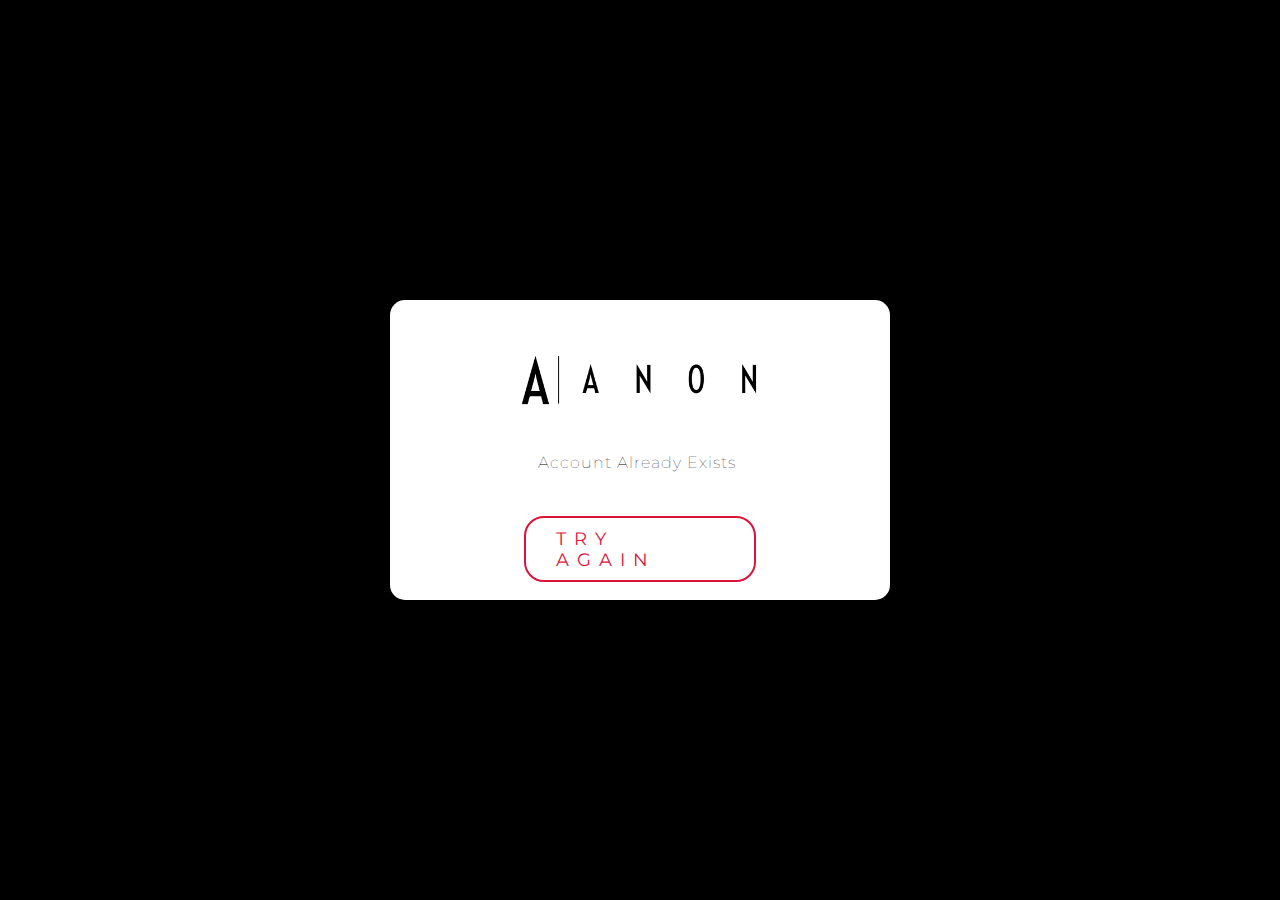
<file: account_already_exists.html>
<!DOCTYPE html>
<html lang="en">
<head>
    <meta charset="UTF-8">
    <meta http-equiv="X-UA-Compatible" content="IE=edge">
    <meta name="viewport" content="width=device-width, initial-scale=1.0">
    <title>Registration Error</title>
    <link rel="stylesheet" href="account_a_exists.css">
</head>
<body>
    <div class="container">
        <div class="post-section">
            <img src="./images/Anon-logos_black.png" alt="">
            <h2>Account Already Exists</h2>
            <a href="landingPage.html#logup" type = 'button' class = 'cta'>Try Again</a>
        </div>
    </div>
</body>
</html>
</file>
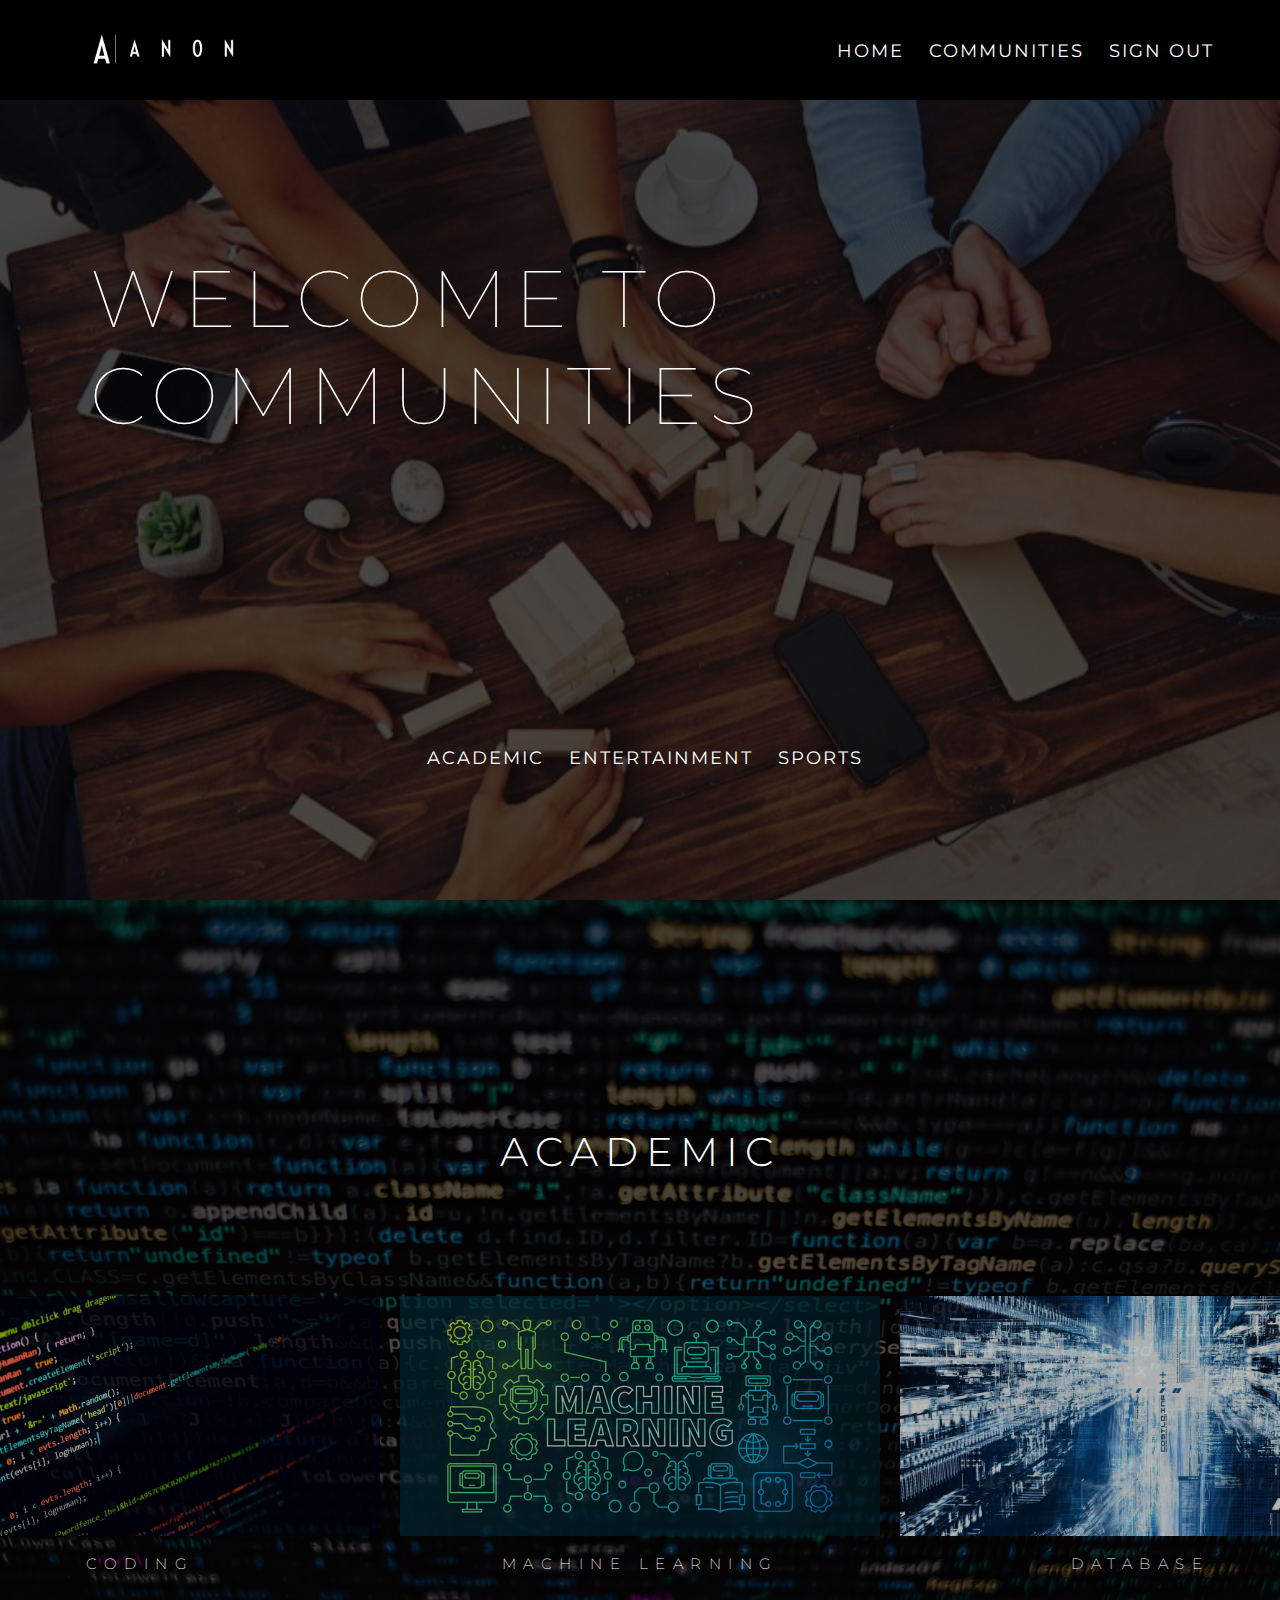
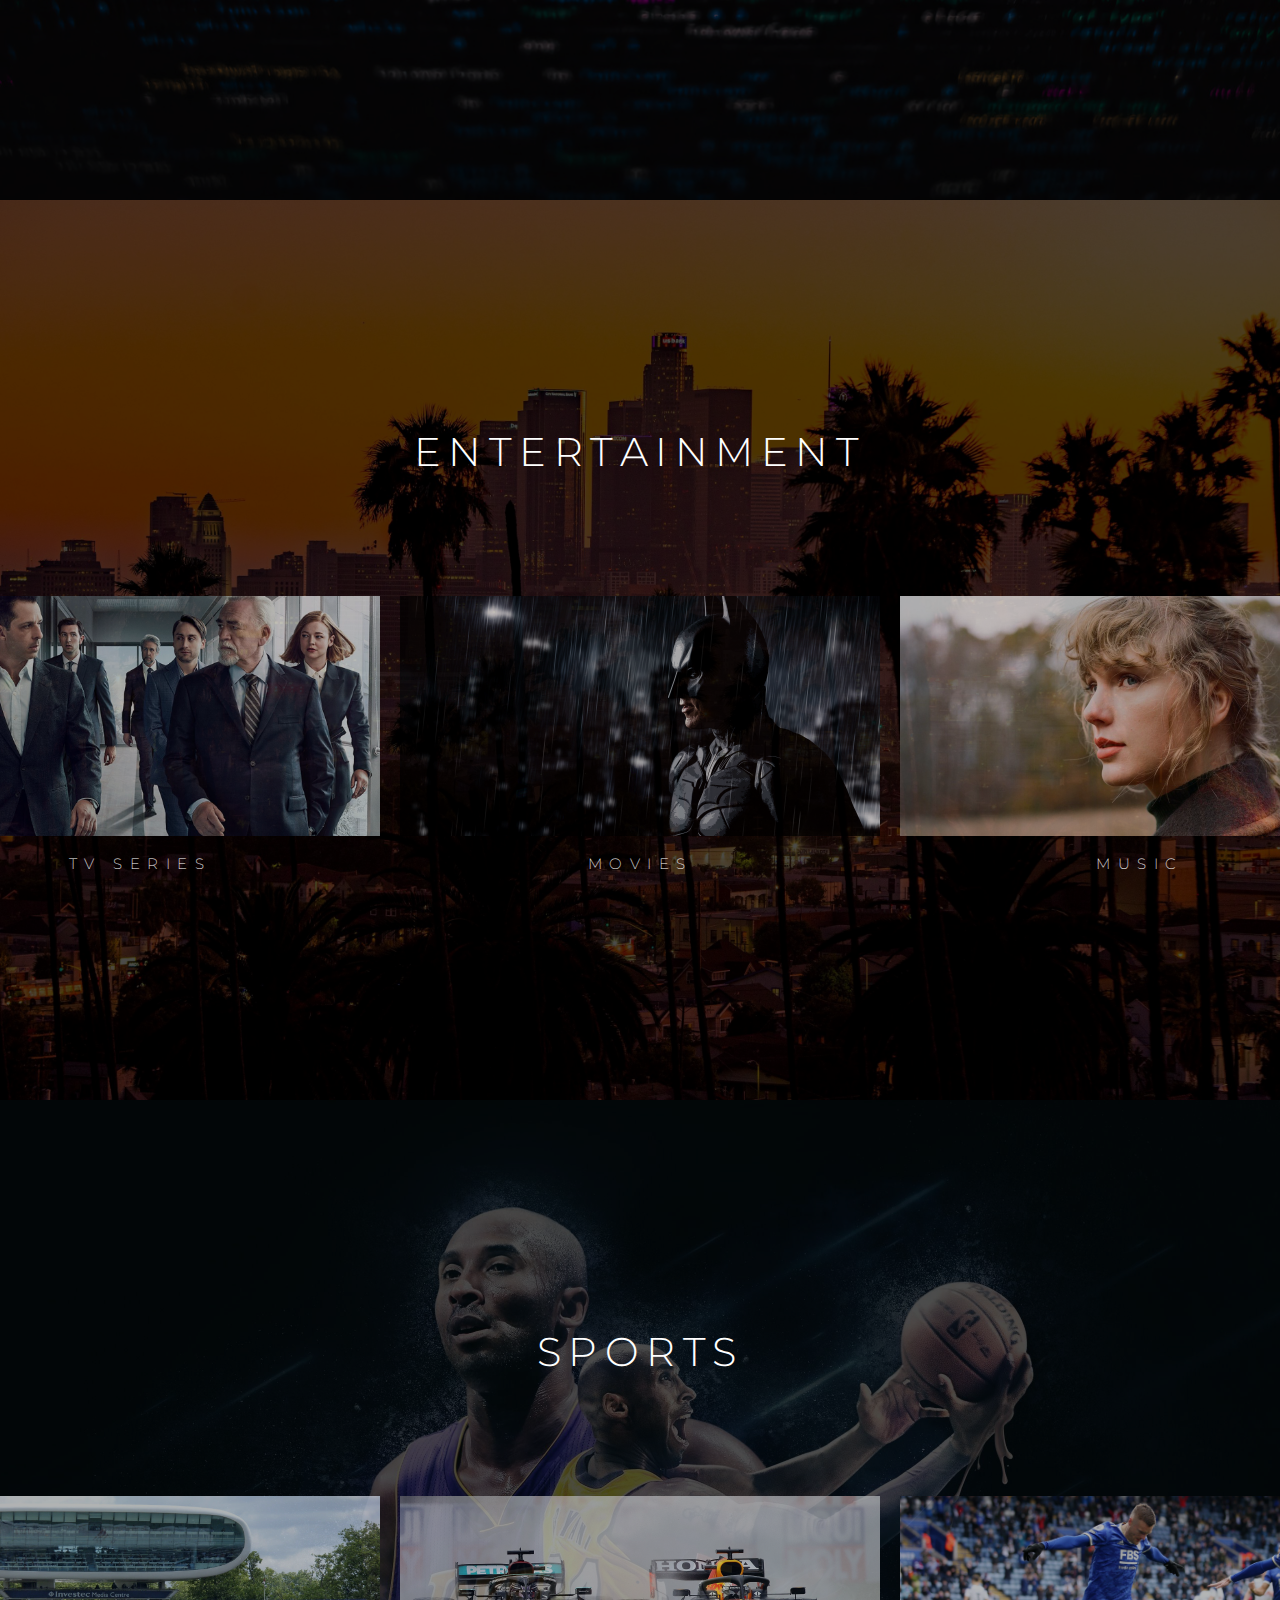
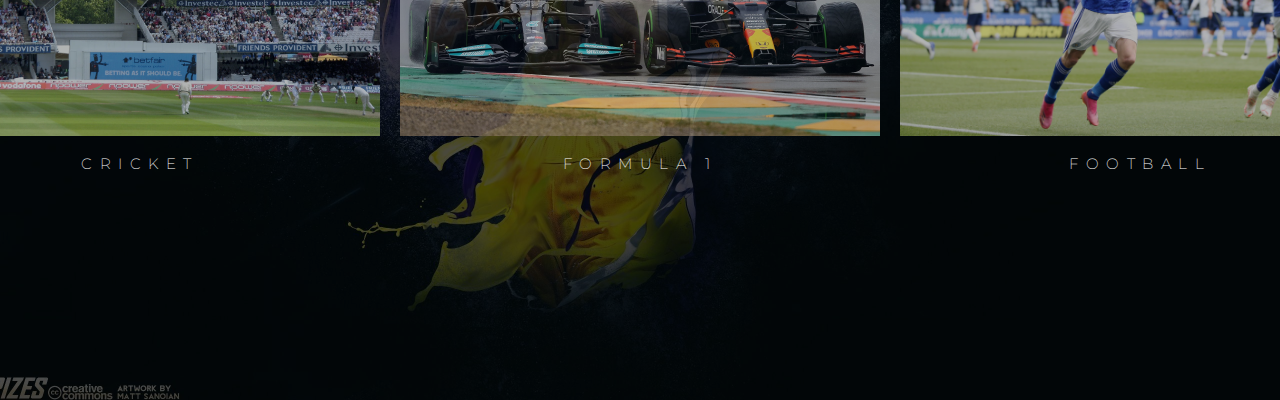
<file: communities_page.html>
<!DOCTYPE html>
<html lang="en">
<head>
    <meta charset="UTF-8">
    <meta http-equiv="X-UA-Compatible" content="IE=edge">
    <meta name="viewport" content="width=device-width, initial-scale=1.0">
    <title>Communities</title>
    <link rel="stylesheet" href="communities.css">
    <link rel="stylesheet" href="master.css">
</head>
<body>
    <section id = "header">
        <div class="header container">
            <div class="nav-bar">
                <div class="logo">
                    <a href="#"><img src="./images/Anon-logos_white.png" alt=""></a>
                </div>
                <div class="nav-list">
                    <div class="hamburger"><div class="bar"></div></div>
                    <ul>
                        <li><a href="home_page.html">Home</a></li>
                        <li><a href="communities_page.html">Communities</a></li>
                        <li><a href="#">Sign Out</a></li>
                    </ul>
                </div>
            </div>
        </div>
    </section>

    <section id = "community">
        <div class="community container">
            <h1>Welcome to Communities</h1>
            <div class="community-nav">
                <ul>
                    <li><a href="#academic">Academic</a></li>
                    <li><a href="#entertainment">Entertainment</a></li>
                    <li><a href="#sports">Sports</a></li>
                </ul>
            </div>
        </div>  
    </section>

    <section id = "academic">
        <div class="academic container">
            <div class="section-top">
                <h1 class="section-title">Academic</h1>
            </div> 
            <div class="community-groups fadein">
                <div class="group">
                    <a href="https://discord.gg/8SugkGEcqr"><img src="./images/coding.jpg" alt=""></a>
                    <h2>Coding</h2>
                </div>
                <div class="group">
                    <a href=""><img src="./images/ml.jpg" alt=""></a>
                    <h2>Machine Learning</h2>
                </div>
                <div class="group">
                    <a href=""><img src="./images/database.jpg" alt=""></a>
                    <h2>Database</h2>
                </div>
            </div>
        </div>
    </section>
    <section id = "entertainment">
        <div class="entertainment container">
            <div class="section-top">
                <h1 class="section-title">Entertainment</h1>
            </div> 
            <div class="community-groups fadein">
                <div class="group">
                    <a href=""><img src="./images/tv.jpg" alt=""></a>
                    <h2>TV Series</h2>
                </div>
                <div class="group">
                    <a href=""><img src="./images/movies.jpg" alt=""></a>
                    <h2>Movies</h2>
                </div>
                <div class="group">
                    <a href="https://discord.gg/HxRXS2NtUt"><img src="./images/music.jpg" alt=""></a>
                    <h2>Music</h2>
                </div>
            </div>
        </div>
    </section>
    <section id = "sports">
        <div class="sports container">
            <div class="section-top">
                <h1 class="section-title">Sports</h1>
            </div> 
            <div class="community-groups fadein">
                <div class="group">
                    <a href=""><img src="./images/cricket.jpg" alt=""></a>
                    <h2>Cricket</h2>
                </div>
                <div class="group">
                    <a href="https://discord.gg/FCKqjsymTC"><img src="./images/f1.jpg" alt=""></a>
                    <h2>Formula 1</h2>
                </div>
                <div class="group">
                    <a href=""><img src="./images/football.jpg" alt=""></a>
                    <h2>Football</h2>
                </div>
            </div>
        </div>
    </section>
</body>
</html>
</file>
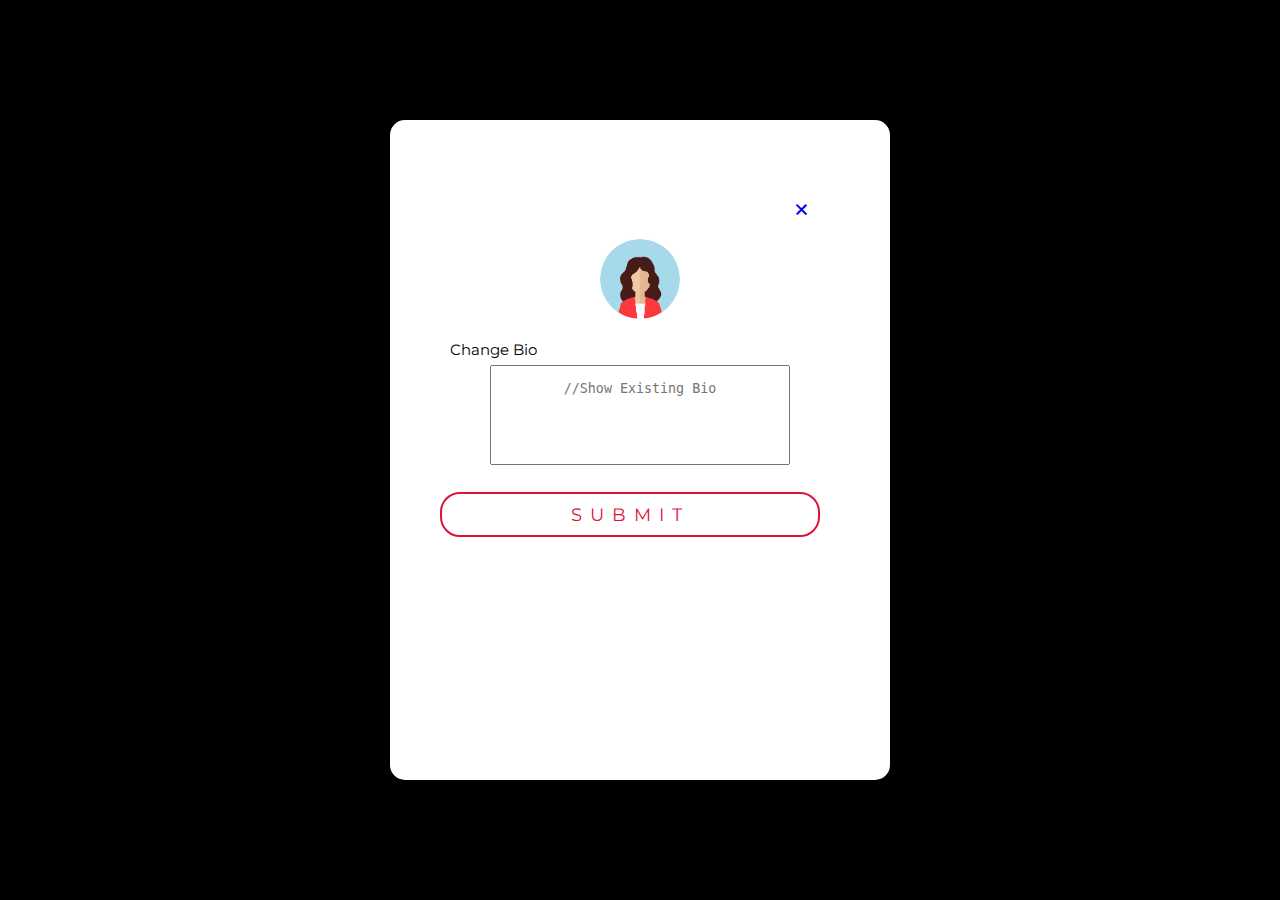
<file: edit_profile_page.html>
<!DOCTYPE html>
<html lang="en">
<head>
    <meta charset="UTF-8">
    <meta http-equiv="X-UA-Compatible" content="IE=edge">
    <meta name="viewport" content="width=device-width, initial-scale=1.0">
    <title>Edit Profile</title>
    <link rel="stylesheet" href="edit_profile.css">
</head>
<body>
    <div class="container">
        <div class="post-section">
            <a href="profile_page.php" class = 'close'>+</a>
            <img src="./images/avatar.png" alt="">
            <form class = "registeration" action="edit_profile_page.php" method="post">
                <!-- <div class="form_item">
                    <label for="username">Username:</label><br>
                    <input type="text" id = "username" name = "username" required><br>
                </div> -->
<!--                 <div class="form_item">
                    <label for="og_password">Original Password:</label><br>
                    <input type="password" id = "og_password" name = "og_password"><br>
                </div>
                <div class="form_item">
                    <label for="ch_password">Change Password</label><br>
                    <input type="password" id = "ch_password" name = "ch_password"><br>
                </div> -->
                <div class="form_item">
                    <label for="change_bio">Change Bio</label><br>
                    <textarea name="post_content" id="" cols="30" rows="10" placeholder="//Show Existing Bio"></textarea>
                </div>
                <div class="form_item">
                    <input type = "submit" class = "cta" name = "submit">
                </div>
            </form>
        </div>
    </div>
</body>
</html>
</file>
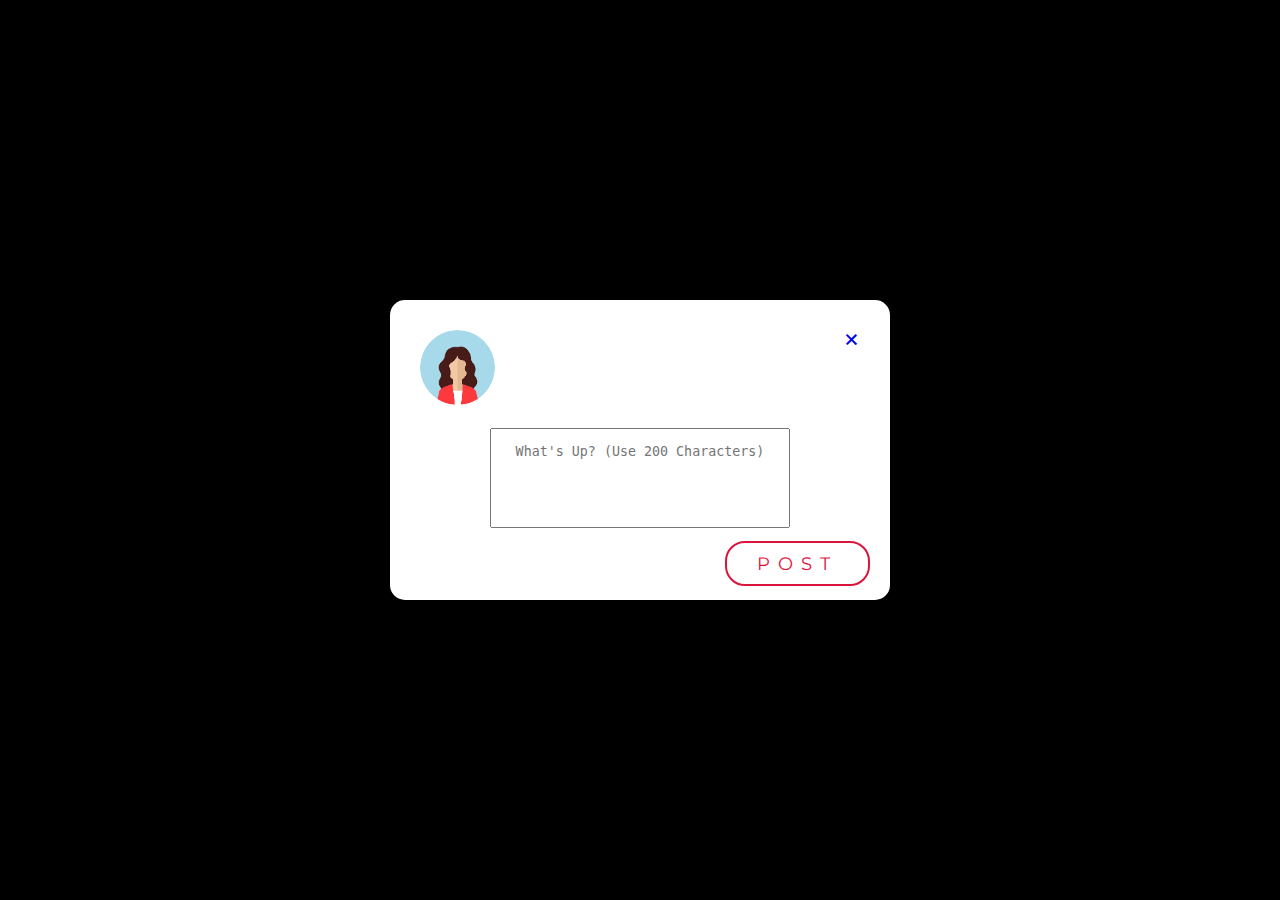
<file: post_maker.html>
<!DOCTYPE html>
<html lang="en">
<head>
    <meta charset="UTF-8">
    <meta http-equiv="X-UA-Compatible" content="IE=edge">
    <meta name="viewport" content="width=device-width, initial-scale=1.0">
    <title>Posts</title>
    <link rel="stylesheet" href="posts.css">
</head>
<body>
    <div class="container">
        <div class="post-section">
            <a href="home_page.html" class = 'close'>+</a>
            <img src="./images/avatar.png" alt="">
            <form action="#">
                <textarea name="post_content" id="" cols="30" rows="10" placeholder="What's Up? (Use 200 Characters)"></textarea>
                <a href="#" type = 'button' class = 'cta'>Post</a>
            </form>
        </div>
    </div>
</body>
</html>
</file>
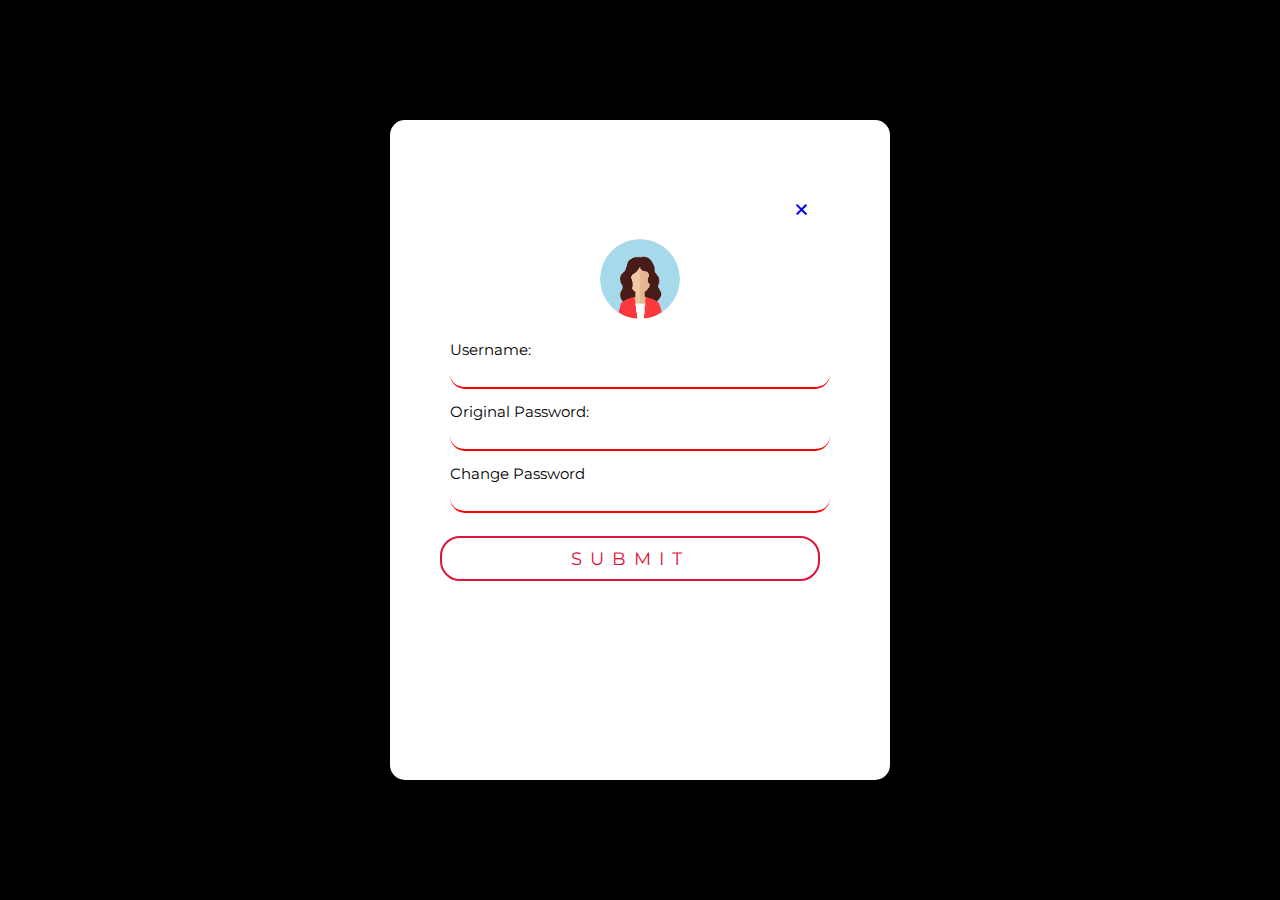
<file: settings.html>
<!DOCTYPE html>
<html lang="en">
<head>
    <meta charset="UTF-8">
    <meta http-equiv="X-UA-Compatible" content="IE=edge">
    <meta name="viewport" content="width=device-width, initial-scale=1.0">
    <title>Edit Profile</title>
    <link rel="stylesheet" href="edit_profile.css">
</head>
<body>
    <div class="container">
        <div class="post-section">
            <a href="home_page.html" class = 'close'>+</a>
            <img src="./images/avatar.png" alt="">
            <form class = "registeration" action="edit_profile_page.php" method="post">
                <div class="form_item">
                    <label for="username">Username:</label><br>
                    <input type="text" id = "username" name = "username" required><br>
                </div>
                <div class="form_item">
                    <label for="og_password">Original Password:</label><br>
                    <input type="password" id = "og_password" name = "og_password"><br>
                </div>
                <div class="form_item">
                    <label for="ch_password">Change Password</label><br>
                    <input type="password" id = "ch_password" name = "ch_password"><br>
                </div>
                <div class="form_item">
                    <input type = "submit" class = "cta" name = "submit">
                </div>
            </form>
        </div>
    </div>
</body>
</html>
</file>
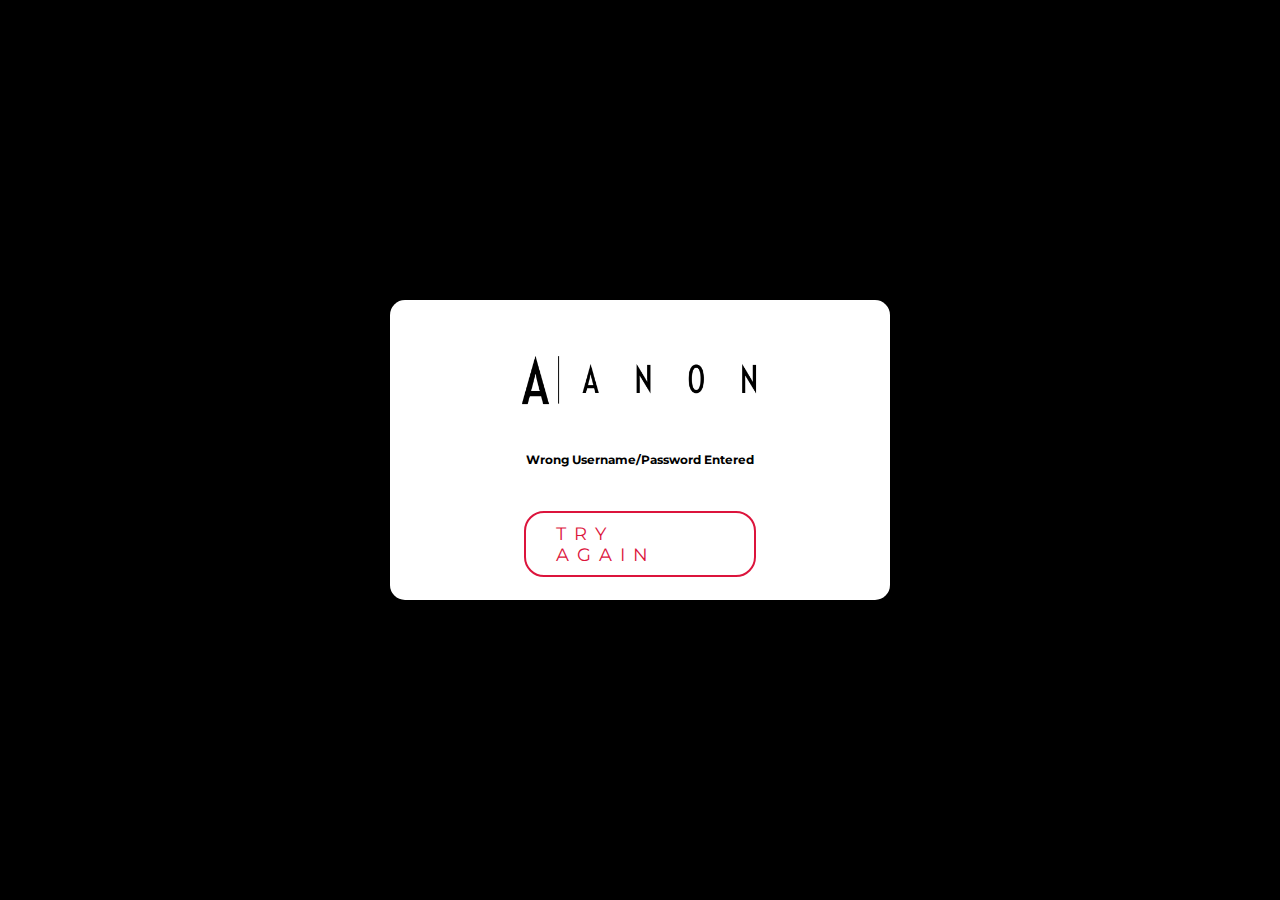
<file: wrongPassword.html>
<!DOCTYPE html>
<html lang="en">
<head>
    <meta charset="UTF-8">
    <meta http-equiv="X-UA-Compatible" content="IE=edge">
    <meta name="viewport" content="width=device-width, initial-scale=1.0">
    <title>Posts</title>
    <link rel="stylesheet" href="wrongPasswordWin.css">
</head>
<body>
    <div class="container">
        <div class="post-section">
            <img src="./images/Anon-logos_black.png" alt="">
            <center><h3>Wrong Username/Password Entered</h3></center>
            <a href="landingPage.html#login" type = 'button' class = 'cta'>Try Again</a>
        </div>
    </div>
</body>
</html>
</file>
<file: account_a_exists.css>
@import url('https://fonts.googleapis.com/css2?family=Montserrat:wght@300;400;700&display=swap');
*{
    padding: 0;
    margin: 0;
    box-sizing: border-box;
}
img{
    height: 100%;
    width: 100%;
    object-fit: cover;
}
html{
    font-size: 10px;
    font-family: 'Montserrat', sans-serif;
    scroll-behavior: smooth;
}
body{
    background-color: black;
}
.post-section{
    background-color: white;
    width: 500px;
    height: 300px;
    position: absolute;
    top: 50%;
    left: 50%;
    transform: translate(-50%, -50%);
    border-radius: 15px;
    padding: 10px;

}
.post-section img{
    height: 140px;
    width: 70%;
    margin-left: 72px;
}
.post-section h2{
    font-size: 16px;
    letter-spacing: 1px;
    font-weight: 100;
    width: 50%;
    margin-left: 138px;
}
.cta{
    float: right;
    margin-left: 123.9185px;
    margin-right: 123.9185px;
    margin-top: 44px;
    text-decoration: none;
    padding: 10px 30px;
    color: crimson;
    background-color: transparent;
    border: 2px solid crimson;
    font-size: 1.75rem;
    text-transform: uppercase;
    letter-spacing: .8rem;
    border-radius: 20px;
    transition: .3s ease;
    transition-property: background-color, color;
}
.cta:hover{
    color: white;
    background-color: crimson;
}
</file>
<file: communities.css>
@import url('https://fonts.googleapis.com/css2?family=Montserrat:wght@300;400;700&display=swap');
*{
    padding: 0;
    margin: 0;
    box-sizing: border-box;
}
html{
    font-size: 10px;
    font-family: 'Montserrat', sans-serif;
    scroll-behavior: smooth;
}
a{
    text-decoration: none;
}
.container{
    min-height: 100vh;
    width: 100%;
    display: flex;
    align-items: center;
    justify-content: center;
}
img{
    height: 100%;
    width: 100%;
    object-fit: cover;
}
p{
    color: black;
    font-size: 1.4rem;
    margin-top: 5px;
    line-height: 2.5rem;
    font-weight: 300;
    letter-spacing: .05rem;
}
.section-title{
    font-size: 4rem;
    font-weight: 300;
    color: black;
    margin-bottom: 10px;
    text-transform: uppercase;
    letter-spacing: .2rem;
    text-align: center;
}
#header{
    position: fixed;
    z-index: 1000;
    left: 0;
    top: 0;
    width: 100vw;
    height: auto;
}

#header .header{
    min-height: 8vh;
    background-color: black;
}

#header .nav-bar{
    display: flex;
    align-items: center;
    justify-content: space-between;
    margin: auto;
    width: 90%;
    height: 100px;
    max-width: 1300px;
    padding-top: 0 10px;
}

#header .nav-list ul{
    position: initial;
    display: block;
    height: auto;
    width: fit-content;
}

#header .nav-list ul li{
    display: inline-block;
    margin: 0 0 0 20px;
    position: relative;
}
#header .nav-list ul li a{
    font-size: 1.75rem;
    letter-spacing: .2rem;
    color: white;
    text-transform: uppercase;
    margin-right: 2px;
    transition: .15s ease;
}
#header .logo{
    width: 200px;
    cursor: pointer;
}

#header .nav-list ul li a:hover{
    color: crimson;
}
#community{
    background-image: url(./images/group.jpeg);
    background-size: cover;
    background-position: top center;
    position: relative;
    z-index: 1;
}
#community .community{
    max-width: 1200px;
    margin: 0 auto;
    padding: 0 50px;
    display: flex;
    flex-direction: column;
}
#community::after{
    content: '';
    position: absolute;
    left: 0;
    top: 0;
    height: 100%;
    width: 100%;
    background-color: black;
    opacity: .7;
    z-index: -1;
}
#community h1{
    font-size: 80px;
    margin-top: 250px;
    color: white;
    font-weight: 100;
    text-transform: uppercase;
    letter-spacing: 0.75rem;
}
#community .community-nav{
    position: relative;
    display: flex;
    align-items: center;
    justify-content: space-between;
    margin: auto;
    width: 466px;
    height: 100px;
    max-width: 1300px;
    padding-top: 0 10px;
}
#community .community-nav ul{
    margin-top: 170px;
    position: absolute;
    display: block;
    height: auto;
    width: fit-content;
}

#community .community-nav ul li{
    display: inline-block;
    margin: 0 0 0 20px;
    position: relative;
}
#community .community-nav ul li a{
    font-size: 1.75rem;
    letter-spacing: .2rem;
    color: white;
    text-transform: uppercase;
    margin-right: 2px;
    transition: .15s ease;
}
#community .community-nav ul li a:hover{
    color: crimson;
    font-size: 1.9rem;
}
#academic{
    background-image: url(./images/academic.jpg);
    background-size: cover;
    background-position: top center;
    position: relative;
    z-index: 1;
}
#academic::after{
    content: '';
    position: absolute;
    left: 0;
    top: 0;
    height: 100%;
    width: 100%;
    background-color: black;
    opacity: .7;
    z-index: -1;
}
#academic .academic{
    flex-direction: column;
    text-align: center;
    max-width: 1500px;
    margin: 0 auto;
    padding: 100px 0;
}

#academic .section-top{
    max-width: 500px;
    margin: 0 auto;
}
#academic .section-top h1{
    font-size: 4rem;
    margin-bottom: 120px;
    color: white;
    letter-spacing: .75rem;
}
#academic .community-groups{
    display: flex;
    justify-content: space-evenly;
    align-items: center;
    position: relative;
}
#academic img{
    width: 480px;
    height: 240px;
    margin: auto 10px;
}
#academic .fadein img{
    opacity:0.7;
    transition: 1s ease;
}
#academic .fadein img:hover{
    opacity:1;
    transition: 1s ease;
}
#academic .community-groups h2{
    color: white;
    margin-top: 15px;
    text-transform: uppercase;
    font-weight: 200;
    letter-spacing: .75rem;
}
#entertainment{
    background-image: url(./images/entertainment.jpg);
    background-size: cover;
    background-position: top center;
    position: relative;
    z-index: 1;
}
#entertainment::after{
    content: '';
    position: absolute;
    left: 0;
    top: 0;
    height: 100%;
    width: 100%;
    background-color: black;
    opacity: .7;
    z-index: -1;
}
#entertainment .entertainment{
    flex-direction: column;
    text-align: center;
    max-width: 1500px;
    margin: 0 auto;
    padding: 100px 0;
}

#entertainment .section-top{
    max-width: 500px;
    margin: 0 auto;
}
#entertainment .section-top h1{
    font-size: 4rem;
    margin-bottom: 120px;
    color: white;
    letter-spacing: .75rem;
}
#entertainment .community-groups{
    display: flex;
    justify-content: space-evenly;
    align-items: center;
    position: relative;
}
#entertainment img{
    width: 480px;
    height: 240px;
    margin: auto 10px;
}
#entertainment .fadein img{
    opacity:0.7;
    transition: 1s ease;
}
#entertainment .fadein img:hover{
    opacity:1;
    transition: 1s ease;
}
#entertainment .community-groups h2{
    color: white;
    margin-top: 15px;
    text-transform: uppercase;
    font-weight: 200;
    letter-spacing: .75rem;
}
#sports{
    background-image: url(./images/sports.jpg);
    background-size: cover;
    background-position: top center;
    position: relative;
    z-index: 1;
}
#sports::after{
    content: '';
    position: absolute;
    left: 0;
    top: 0;
    height: 100%;
    width: 100%;
    background-color: black;
    opacity: .7;
    z-index: -1;
}
#sports .sports{
    flex-direction: column;
    text-align: center;
    max-width: 1500px;
    margin: 0 auto;
    padding: 100px 0;
}

#sports .section-top{
    max-width: 500px;
    margin: 0 auto;
}
#sports .section-top h1{
    font-size: 4rem;
    margin-bottom: 120px;
    color: white;
    letter-spacing: .75rem;
}
#sports .community-groups{
    display: flex;
    justify-content: space-evenly;
    align-items: center;
    position: relative;
}
#sports img{
    width: 480px;
    height: 240px;
    margin: auto 10px;
}
#sports .fadein img{
    opacity:0.7;
    transition: 1s ease;
}
#sports .fadein img:hover{
    opacity:1;
    transition: 1s ease;
}
#sports .community-groups h2{
    color: white;
    margin-top: 15px;
    text-transform: uppercase;
    font-weight: 200;
    letter-spacing: .75rem;
}
</file>
<file: master.css>
body{
    animation: transitionIn 0.75s ease;
}

@keyframes transitionIn{
    from{
        opacity: 0;
        transform: translateY(-10px);
    }

    to{
        opacity: 1;
        transform: translateY(0);
    }

}
</file>
<file: edit_profile.css>
@import url('https://fonts.googleapis.com/css2?family=Montserrat:wght@300;400;700&display=swap');
*{
    padding: 0;
    margin: 0;
    box-sizing: border-box;
}
img{
    height: 100%;
    width: 100%;
    object-fit: cover;
}
html{
    font-size: 10px;
    font-family: 'Montserrat', sans-serif;
    scroll-behavior: smooth;
}
body{
    background-color: black;
}
.post-section{
    background-color: white;
    width: 500px;
    height: 660px;
    position: absolute;
    top: 50%;
    left: 50%;
    transform: translate(-50%, -50%);
    border-radius: 15px;
    padding: 60px;
}
.close{
    float: right;
    margin-right: 20px;
    margin-top: 10px;
    text-decoration: none;
    font-size: 3.2rem;
    transform: rotate(45deg);
}
.post-section img{
    width: 80px;
    height: 80px;
    border-radius: 50%;
    margin: 10px 150px
}
textarea{
    width: 300px;
    height: 100px;
    text-align: center;
    outline: none;
    resize: none;
    padding: 15px;
    margin: 6px 40px;  
}
.cta{
    float: right;
    margin-right: 10px;
    text-decoration: none;
    padding: 10px 30px;
    color: crimson;
    background-color: transparent;
    border: 2px solid crimson;
    font-size: 1.75rem;
    text-transform: uppercase;
    letter-spacing: .8rem;
    margin-top: 10px;
    border-radius: 20px;
    transition: .3s ease;
    transition-property: background-color, color;
}
.cta:hover{
    color: white;
    background-color: crimson;
}
.form_item{
    text-align: left;
    margin-top: 8px;
}
input{
    color: black;
    font-family: 'Montserrat', sans-serif;
    width: 100%;
    margin-bottom: 5px;
    box-sizing: border-box;
    padding: 6px 20px;
    border: none;
    border-bottom: 2px solid red;
    outline: none;
    border-radius: 20px;
    background-color: transparent;
}
label{
    color: black;
    font-size: 15px;
}
</file>
<file: posts.css>
@import url('https://fonts.googleapis.com/css2?family=Montserrat:wght@300;400;700&display=swap');
*{
    padding: 0;
    margin: 0;
    box-sizing: border-box;
}
img{
    height: 100%;
    width: 100%;
    object-fit: cover;
}
html{
    font-size: 10px;
    font-family: 'Montserrat', sans-serif;
    scroll-behavior: smooth;
}
body{
    background-color: black;
}
.post-section{
    background-color: white;
    width: 500px;
    height: 300px;
    position: absolute;
    top: 50%;
    left: 50%;
    transform: translate(-50%, -50%);
    border-radius: 15px;
    padding: 10px;
}
.close{
    float: right;
    margin-right: 20px;
    margin-top: 10px;
    text-decoration: none;
    font-size: 3.2rem;
    transform: rotate(45deg);
}
.post-section img{
    width: 75px;
    height: 75px;
    border-radius: 50%;
    margin-top: 20px;
    margin-left: 20px;
}
textarea{
    width: 300px;
    height: 100px;
    margin-top: 20px;
    margin-left: 90px;
    text-align: center;
    outline: none;
    resize: none;
    padding: 15px;
}
.cta{
    float: right;
    margin-right: 10px;
    text-decoration: none;
    padding: 10px 30px;
    color: crimson;
    background-color: transparent;
    border: 2px solid crimson;
    font-size: 1.75rem;
    text-transform: uppercase;
    letter-spacing: .8rem;
    margin-top: 10px;
    border-radius: 20px;
    transition: .3s ease;
    transition-property: background-color, color;
}
.cta:hover{
    color: white;
    background-color: crimson;
}
</file>
<file: wrongPasswordWin.css>
@import url('https://fonts.googleapis.com/css2?family=Montserrat:wght@300;400;700&display=swap');
*{
    padding: 0;
    margin: 0;
    box-sizing: border-box;
}
img{
    height: 100%;
    width: 100%;
    object-fit: cover;
}
html{
    font-size: 10px;
    font-family: 'Montserrat', sans-serif;
    scroll-behavior: smooth;
}
body{
    background-color: black;
}
.post-section{
    background-color: white;
    width: 500px;
    height: 300px;
    position: absolute;
    top: 50%;
    left: 50%;
    transform: translate(-50%, -50%);
    border-radius: 15px;
    padding: 10px;

}
.post-section img{
    height: 140px;
    width: 70%;
    margin-left: 72px;
}
.post-section h2{
    font-size: 16px;
    letter-spacing: 1px;
    font-weight: 100;
    width: 50%;
    margin-left: 120px;
}
.cta{
    float: right;
    margin-left: 123.9185px;
    margin-right: 123.9185px;
    margin-top: 44px;
    text-decoration: none;
    padding: 10px 30px;
    color: crimson;
    background-color: transparent;
    border: 2px solid crimson;
    font-size: 1.75rem;
    text-transform: uppercase;
    letter-spacing: .8rem;
    border-radius: 20px;
    transition: .3s ease;
    transition-property: background-color, color;
}
.cta:hover{
    color: white;
    background-color: crimson;
}
</file>
